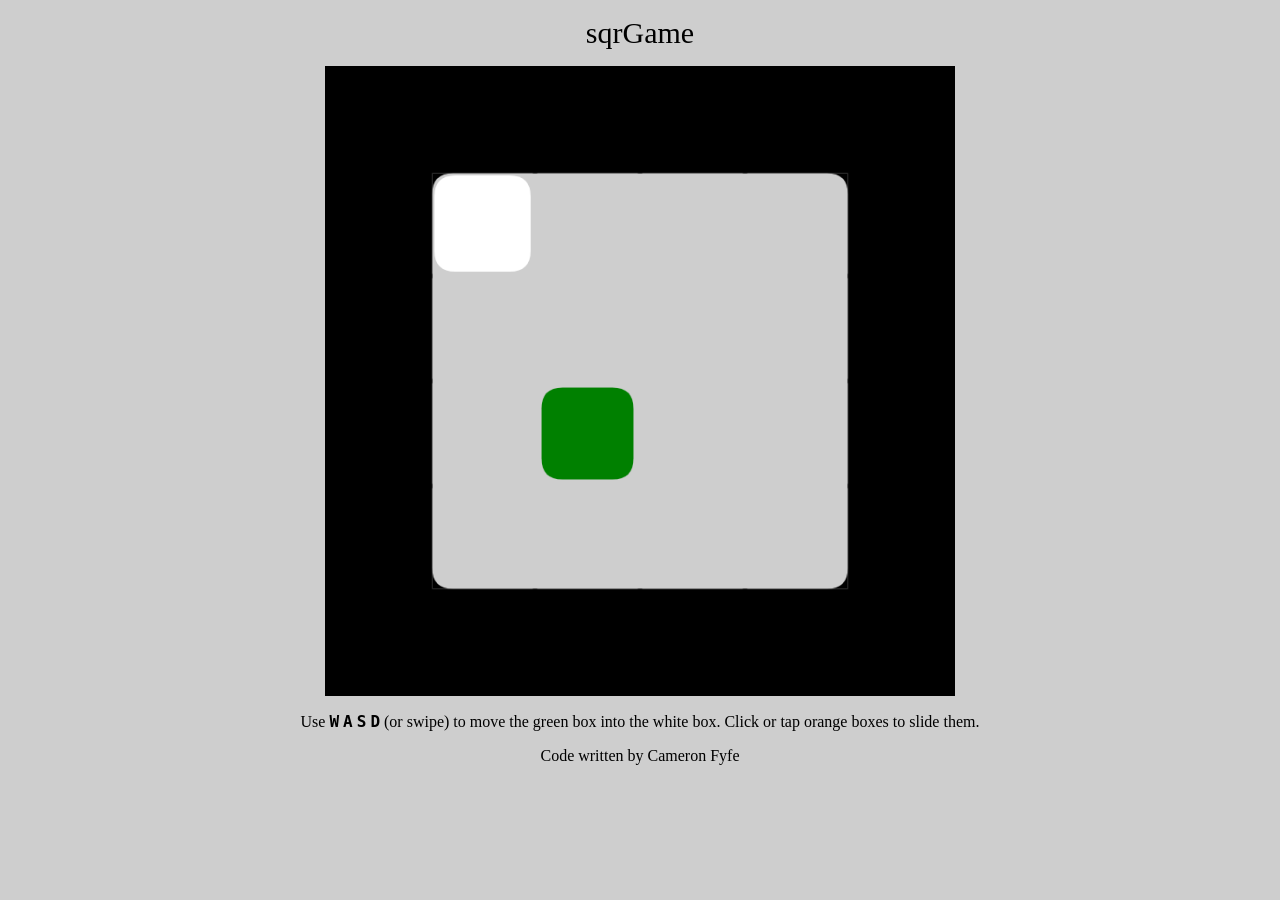
<file: index.html>
<!DOCTYPE html>
<html lang="en">
<head>
<meta charset="utf-8">
<meta name="viewport" content="width=device-width, user-scalable=no">
<meta name="description" content="Play sqrGame!  Try to navigate through seemingly simple mazes in this addicting puzzle game.">
<title>sqrGame</title>
<link rel="stylesheet" href="style.css">
</head>
<body>

<h1>sqrGame</h1>

<canvas id="board" width="720" height="720"></canvas>

<p class="instructions">Use <kbd>W</kbd> <kbd>A</kbd> <kbd>S</kbd> <kbd>D</kbd> (or swipe) to move the green box into the white box. Click or tap orange boxes to slide them.</p>
<p>Code written by Cameron Fyfe</p>

<script src="levels.js"></script>
<script src="game-board.js"></script>
<script src="pieces.js"></script>
<script src="main.js"></script>
<script src="input.js"></script>

</body>
</html>
</file>
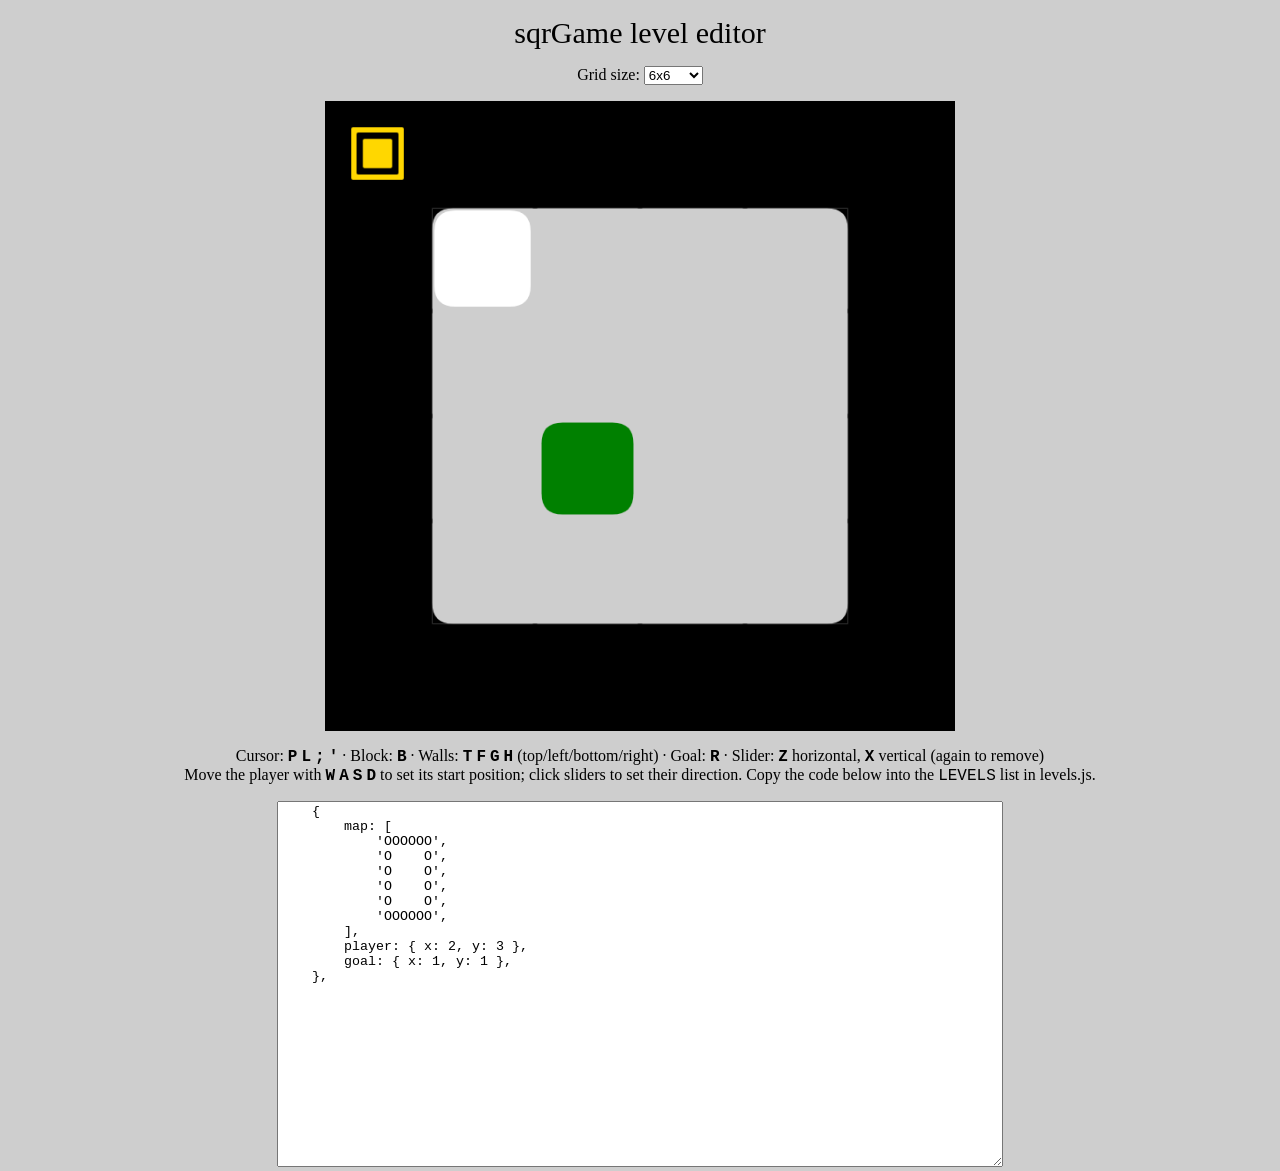
<file: edit.html>
<!DOCTYPE html>
<html lang="en">
<head>
<meta charset="utf-8">
<meta name="viewport" content="width=device-width, user-scalable=no">
<title>sqrGame level editor</title>
<link rel="stylesheet" href="style.css">
</head>
<body>

<h1>sqrGame level editor</h1>

<p>
<label for="mapsize">Grid size:</label>
<select id="mapsize">
	<option value="4">4x4</option>
	<option value="6">6x6</option>
	<option value="8">8x8</option>
	<option value="10">10x10</option>
	<option value="12">12x12</option>
	<option value="15">15x15</option>
	<option value="16">16x16</option>
	<option value="18">18x18</option>
	<option value="20">20x20</option>
	<option value="24">24x24</option>
	<option value="30">30x30</option>
	<option value="36">36x36</option>
	<option value="40">40x40</option>
	<option value="48">48x48</option>
</select>
</p>

<canvas id="board" width="720" height="720"></canvas>

<p class="instructions">
Cursor: <kbd>P</kbd> <kbd>L</kbd> <kbd>;</kbd> <kbd>'</kbd> &middot;
Block: <kbd>B</kbd> &middot;
Walls: <kbd>T</kbd> <kbd>F</kbd> <kbd>G</kbd> <kbd>H</kbd> (top/left/bottom/right) &middot;
Goal: <kbd>R</kbd> &middot;
Slider: <kbd>Z</kbd> horizontal, <kbd>X</kbd> vertical (again to remove)<br>
Move the player with <kbd>W</kbd> <kbd>A</kbd> <kbd>S</kbd> <kbd>D</kbd> to set its start position; click sliders to set their direction.
Copy the code below into the <code>LEVELS</code> list in levels.js.
</p>

<textarea id="level-code" rows="24" readonly></textarea>

<script src="levels.js"></script>
<script src="game-board.js"></script>
<script src="pieces.js"></script>
<script src="main.js"></script>
<script src="input.js"></script>
<script src="level-edit.js"></script>

</body>
</html>
</file>
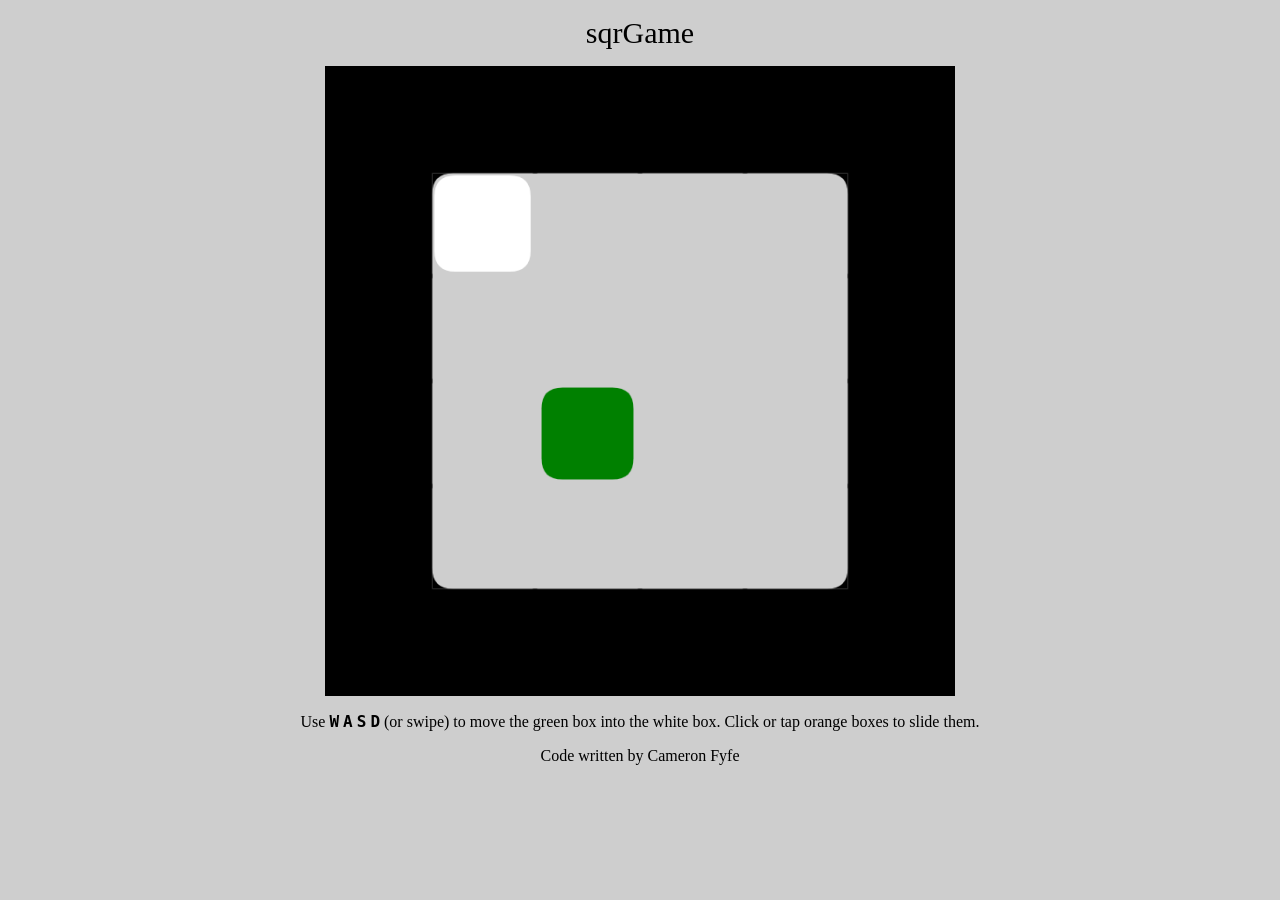
<file: sqrGame.html>
<!DOCTYPE html>
<html lang="en">
<head>
<meta charset="utf-8">
<meta http-equiv="refresh" content="0; url=index.html">
<link rel="canonical" href="index.html">
<title>sqrGame</title>
</head>
<body>
<p>sqrGame has moved to <a href="index.html">index.html</a>.</p>
</body>
</html>
</file>
<file: style.css>
body {
	margin: 0;
	padding: 0 16px;
	background-color: #cecece;
	font-family: serif;
	text-align: center;
}

h1 {
	font-size: 30px;
	font-weight: normal;
	margin: 16px 0;
}

#board {
	display: block;
	margin: 0 auto;
	width: min(95vw, 70vh);
	height: auto;
	-webkit-tap-highlight-color: transparent;
}

.instructions {
	font-size: 16px;
}

#level-code {
	width: min(95vw, 720px);
	font-family: monospace;
	tab-size: 4;
}

kbd {
	font-family: monospace;
	font-weight: bold;
}
</file>
